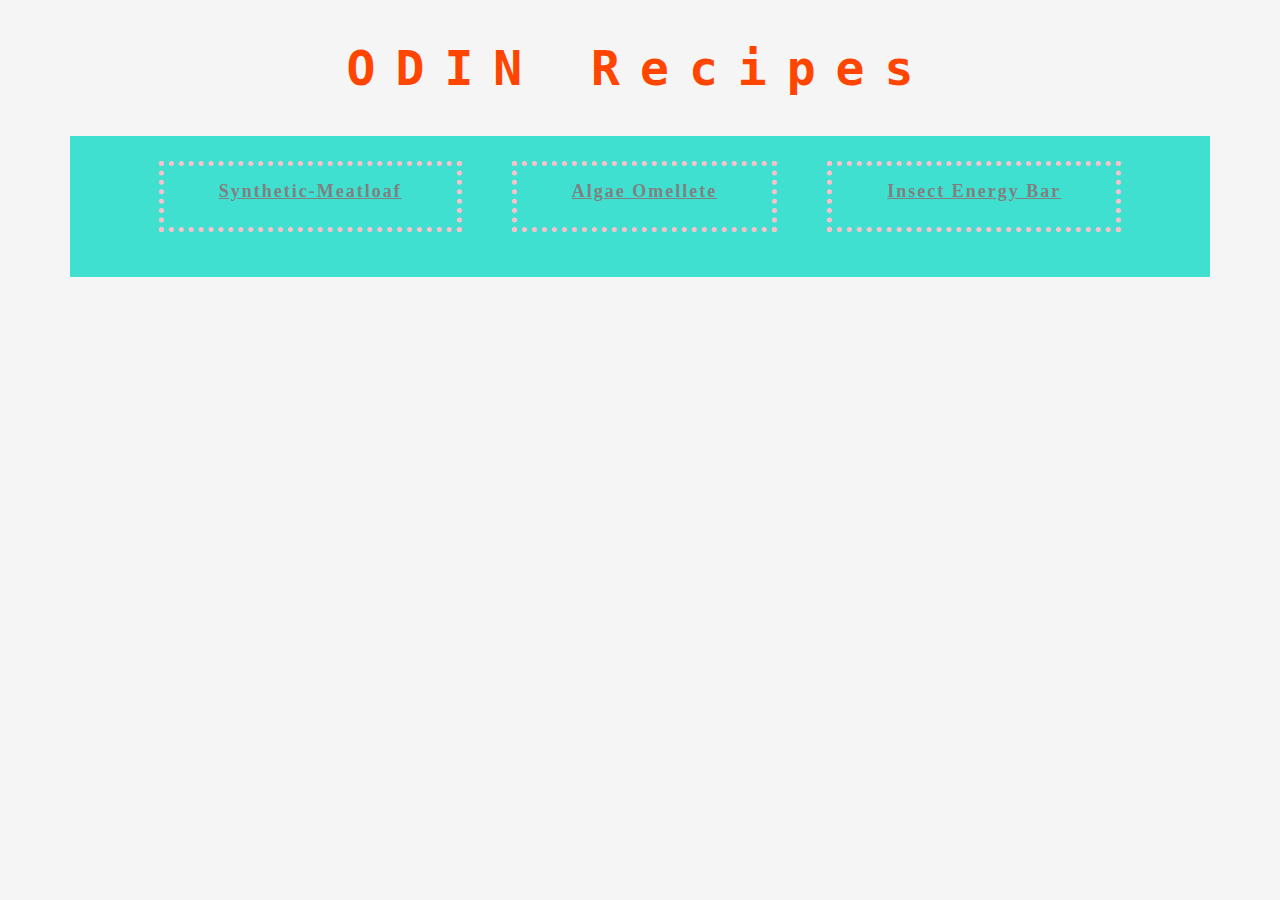
<file: index.html>
<!DOCTYPE html>
<html lang="en">
<head>
    <link rel="stylesheet" href="styles.css">
    <meta charset="UTF-8">
    <title>Post-apocalyptic recipes</title>   
</head>
    <body>
        <div class="h1">
            <h1>ODIN Recipes</h1>
        </div>  
            <div class="container">
                <ul>
                    <div class="item"><li><a href="recipes/meatloaf.html">Synthetic-Meatloaf</a></li></div>
                    <div class="item"><li><a href="recipes/omellete.html">Algae Omellete</a></li></div>
                    <div class="item"><li><a href="recipes/energy_bar.html">Insect Energy Bar</a></li></div>
                </ul>    
        </div>       
    </body>
</html>
</file>
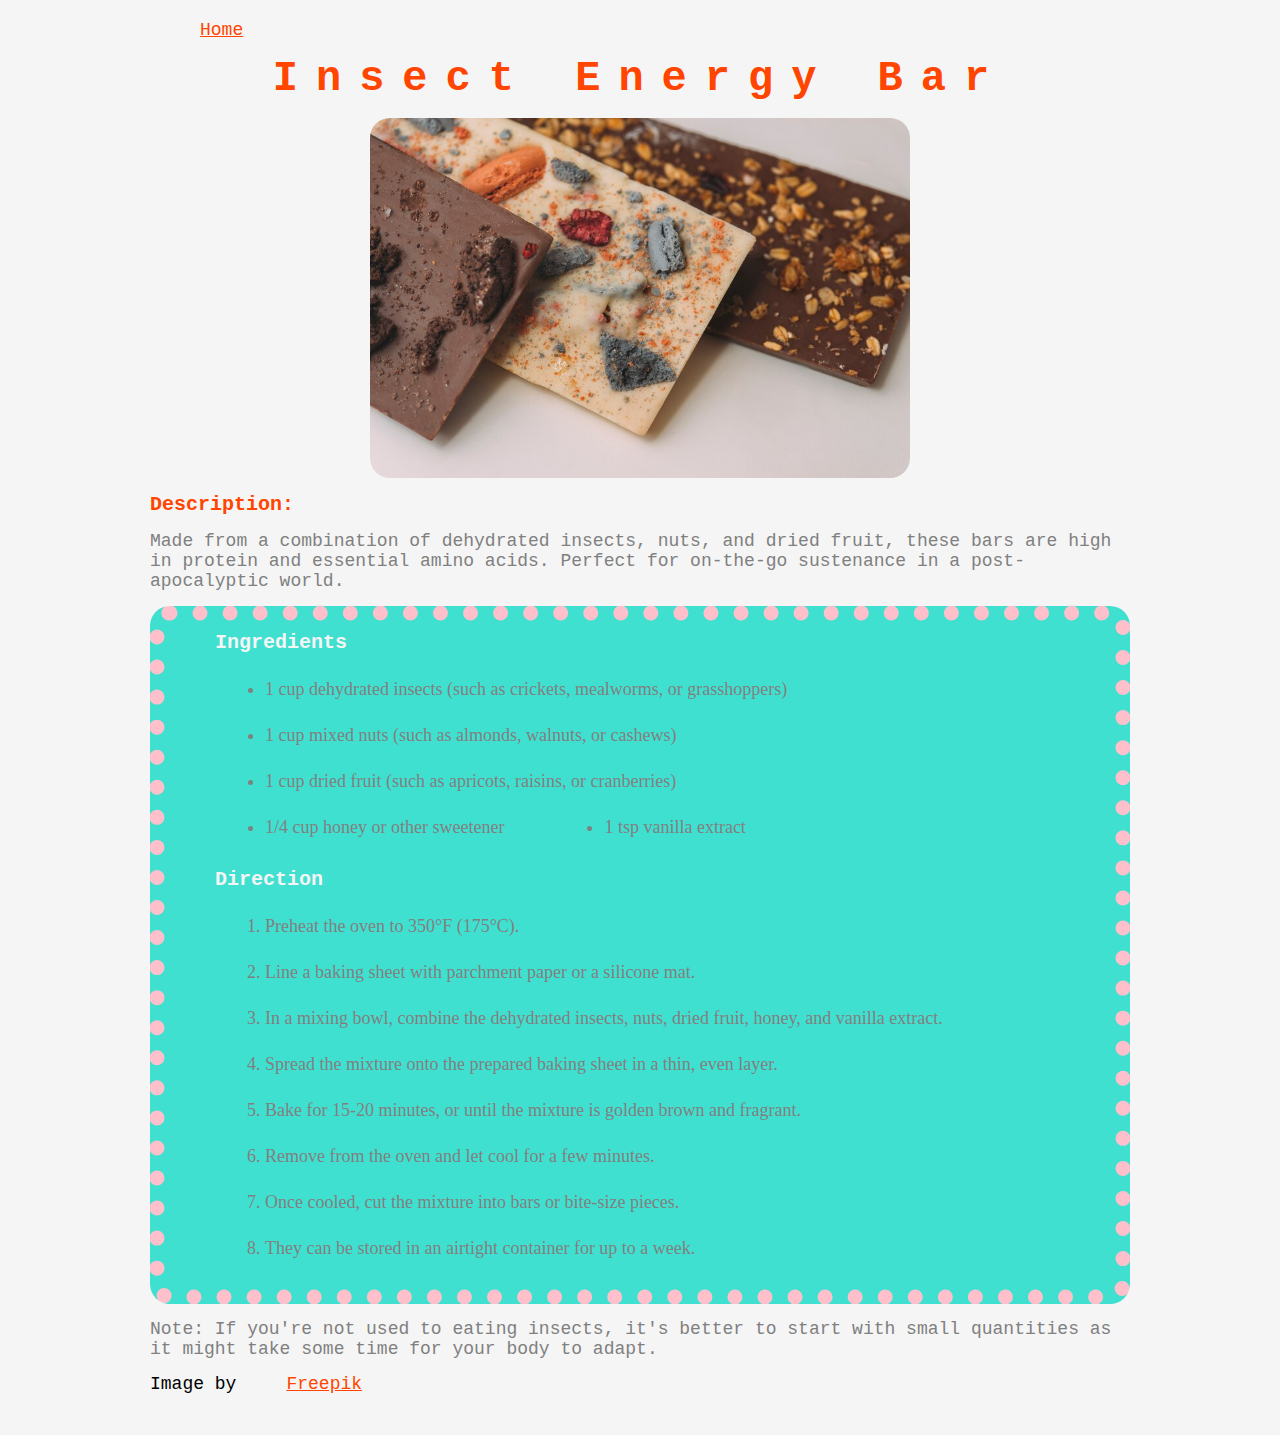
<file: recipes/energy_bar.html>
<!DOCTYPE html>
<html lang="en">
<head>
    <link rel="stylesheet" href="styles.css">
    <meta charset="UTF-8">
    <meta http-equiv="X-UA-Compatible" content="IE=edge">
    <meta name="viewport" content="width=device-width, initial-scale=1.0">
    <title>Document</title>
</head>
<body>
    <header>
        <a href="../index.html">Home</a>
    </header>
        <h1>Insect Energy Bar</h1>
        <img src="images/energy_bar.jpg" alt="energy_bar" class="center">
        <h2>Description:</h2>
        <p>Made from a combination of dehydrated insects, nuts, and dried fruit, these bars are high in protein and essential amino acids. Perfect for on-the-go sustenance in a post-apocalyptic world.</p>
        <div class="container">
            <h3>Ingredients</h3>
            <ul>
                <li>1 cup dehydrated insects (such as crickets, mealworms, or grasshoppers)</li>
                <li>1 cup mixed nuts (such as almonds, walnuts, or cashews)</li>
                <li>1 cup dried fruit (such as apricots, raisins, or cranberries)</li>
                <li>1/4 cup honey or other sweetener</li>
                <li>1 tsp vanilla extract</li>
            </ul>
            <h3>Direction</h3>
            <ol>
                <li>Preheat the oven to 350°F (175°C).</li>
                <li>Line a baking sheet with parchment paper or a silicone mat.</li>
                <li>In a mixing bowl, combine the dehydrated insects, nuts, dried fruit, honey, and vanilla extract.</li>
                <li>Spread the mixture onto the prepared baking sheet in a thin, even layer.</li>
                <li>Bake for 15-20 minutes, or until the mixture is golden brown and fragrant.</li>
                <li>Remove from the oven and let cool for a few minutes.</li>
                <li>Once cooled, cut the mixture into bars or bite-size pieces.</li>
                <li>They can be stored in an airtight container for up to a week.</li>
            </ol>
        </div>
        <p>Note: If you're not used to eating insects, it's better to start with small quantities as it might take some time for your body to adapt.</p>
    <footer>Image by<a href="https://www.freepik.com/free-photo/delicious-chocolate-bars_2146590.htm#page=23&query=objects%20chocolate&position=11&from_view=keyword">Freepik</a></footer>
</body>
</html>
</file>
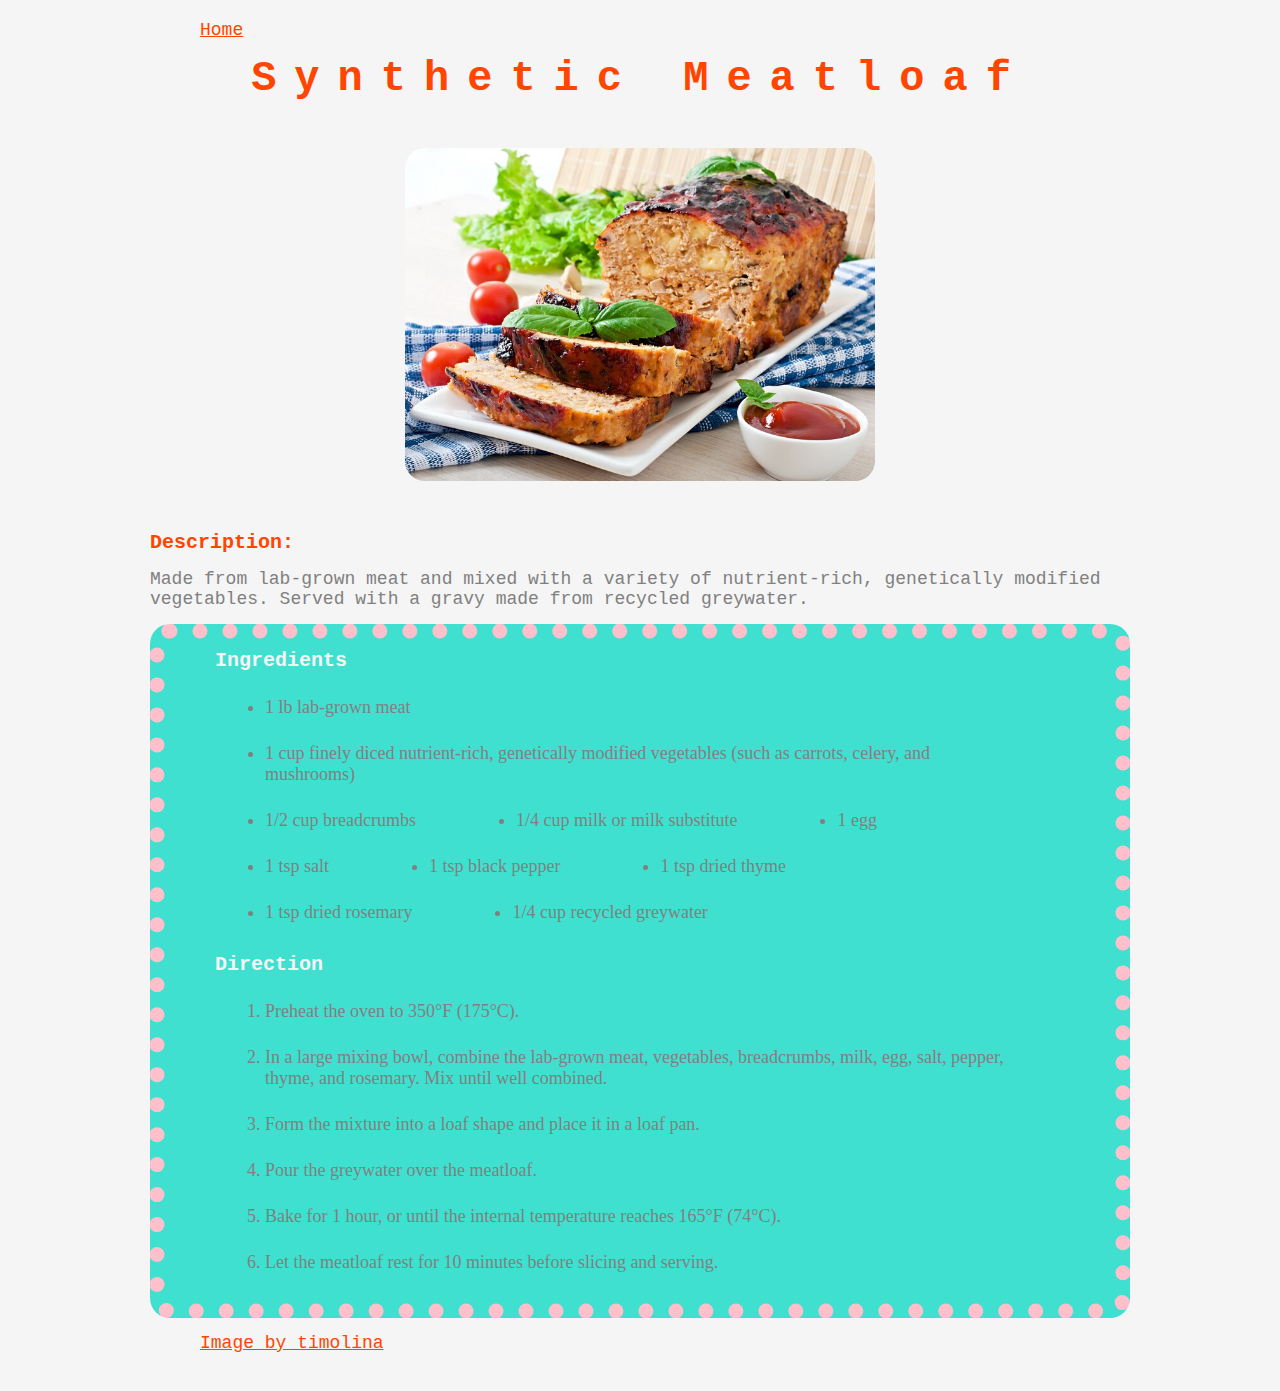
<file: recipes/meatloaf.html>
<!DOCTYPE html>
<html lang="en">
<head>
    <link rel="stylesheet" href="styles.css">
    <meta charset="UTF-8">
    <meta http-equiv="X-UA-Compatible" content="IE=edge">
    <meta name="viewport" content="width=device-width, initial-scale=1.0">
    <title>Document</title>
</head>
<body>
    <header>
        <a href="../index.html">Home</a>
    </header>
        <h1>Synthetic Meatloaf</h1>
        <div class="img">
        <img src="images/meatloaf.jpg" alt="meatloaf" class="center">
        </div>
        <h2>Description:</h2>
        <p>Made from lab-grown meat and mixed with a variety of nutrient-rich, genetically modified vegetables. Served with a gravy made from recycled greywater.</p>
        <div class="container">
            <h3>Ingredients</h3>
            <ul>
                <li>1 lb lab-grown meat</li>
                <li>1 cup finely diced nutrient-rich, genetically modified vegetables (such as carrots, celery, and mushrooms)</li>
                <li>1/2 cup breadcrumbs</li>
                <li>1/4 cup milk or milk substitute</li>
                <li>1 egg</li>
                <li>1 tsp salt</li>
                <li>1 tsp black pepper</li>
                <li>1 tsp dried thyme</li>
                <li>1 tsp dried rosemary</li>
                <li>1/4 cup recycled greywater </li>
            </ul>
            <h3>Direction</h3>
            <ol>
                <li>Preheat the oven to 350°F (175°C).</li>
                <li>In a large mixing bowl, combine the lab-grown meat, vegetables, breadcrumbs, milk, egg, salt, pepper, thyme, and rosemary. Mix until well combined.</li>
                <li>Form the mixture into a loaf shape and place it in a loaf pan.</li>
                <li>Pour the greywater over the meatloaf.</li>
                <li>Bake for 1 hour, or until the internal temperature reaches 165°F (74°C).</li>
                <li>Let the meatloaf rest for 10 minutes before slicing and serving.</li>
            </ol>
        </div>
    <footer><a href="https://www.freepik.com/free-photo/homemade-ground-meatloaf-with-ketchup-basil_7337236.htm#query=synthetic%20meatloaf&position=3&from_view=search&track=ais">Image by timolina</a></footer>
</body>
</html>
</file>
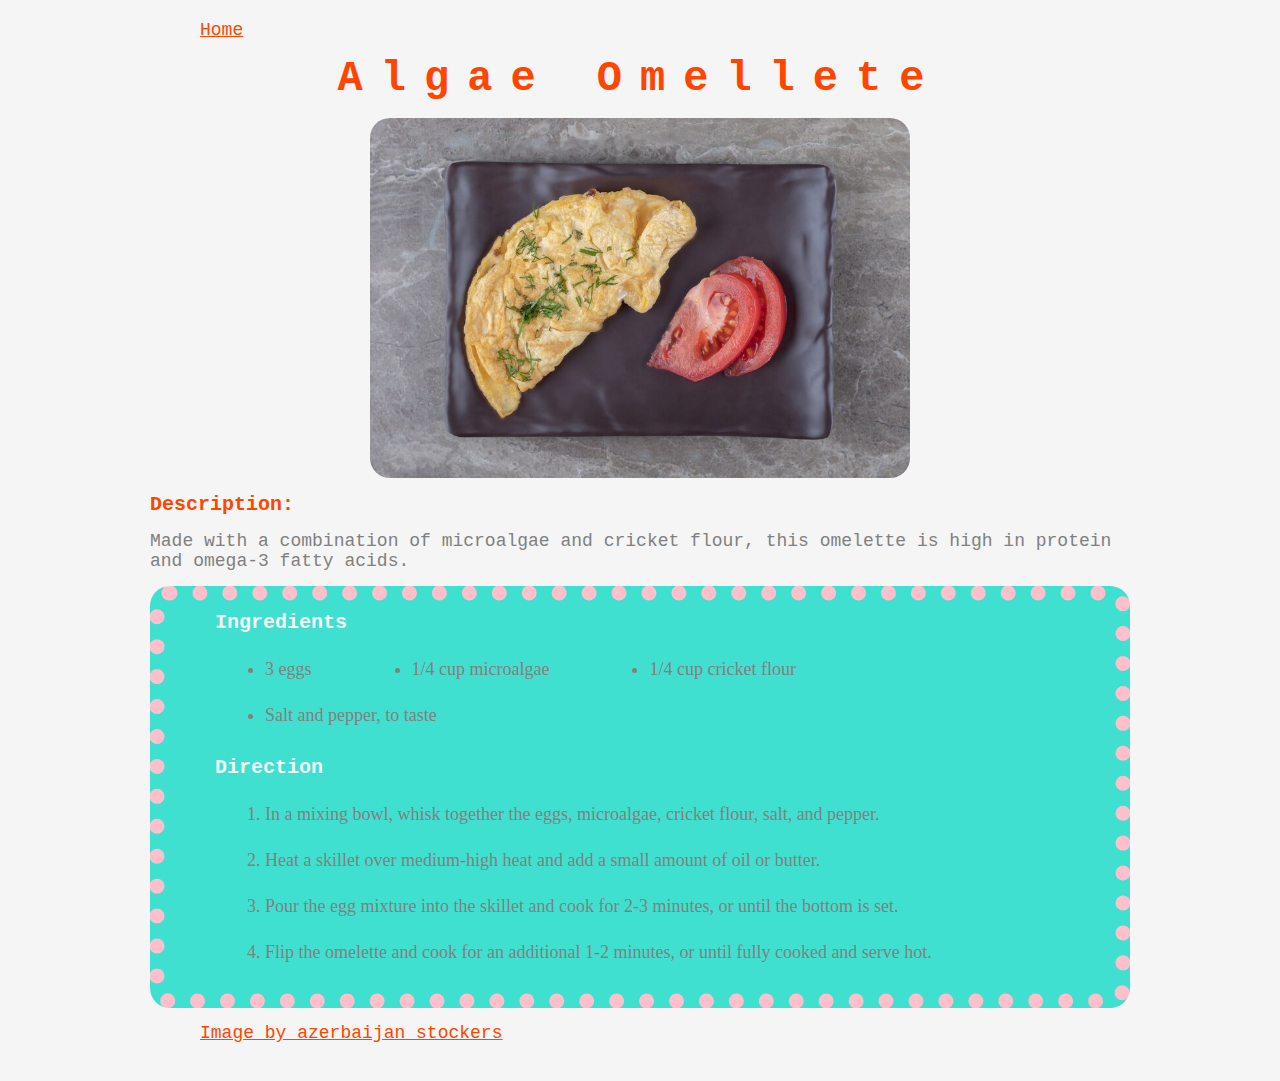
<file: recipes/omellete.html>
<!DOCTYPE html>
<html lang="en">
<head>
    <link rel="stylesheet" href="styles.css">
    <meta charset="UTF-8">
    <meta http-equiv="X-UA-Compatible" content="IE=edge">
    <meta name="viewport" content="width=device-width, initial-scale=1.0">
    <title>Document</title>
</head>
<body>
    <header>
        <a href="../index.html">Home</a>
    </header>
        <h1>Algae Omellete</h1>
        <img src="images/omellete.jpg" alt="omelette" class="center">  
        <h2>Description:</h2>
        <p>Made with a combination of microalgae and cricket flour, this omelette is high in protein and omega-3 fatty acids.</p>
        <div class="container">
            <h3>Ingredients</h3>
            <ul>
                <li>3 eggs</li>
                <li>1/4 cup microalgae</li>
                <li>1/4 cup cricket flour</li>
                <li>Salt and pepper, to taste</li>
            </ul>
            <h3>Direction</h3>
            <ol>
                <li>In a mixing bowl, whisk together the eggs, microalgae, cricket flour, salt, and pepper.</li>
                <li>Heat a skillet over medium-high heat and add a small amount of oil or butter.</li>
                <li>Pour the egg mixture into the skillet and cook for 2-3 minutes, or until the bottom is set.</li>
                <li>Flip the omelette and cook for an additional 1-2 minutes, or until fully cooked and serve hot.</li>
            </ol>
        </div>  
    <footer><a href="https://www.freepik.com/free-photo/homemade-tasty-omelette-with-tomato-dark-plate_16027966.htm#query=omelette&from_query=omellete&position=5&from_view=search&track=sph">Image by azerbaijan_stockers</a></footer>
</body>
</html>
</file>
<file: styles.css>
* {
    margin: 5px 20px 15px 20px;
    padding: 5px;
    box-sizing: border-box;
    gap: 10px;
}
.container {
    background-color: turquoise;
    padding: 10px 0;
    height: auto;
    display: flex;
    justify-content: center;
    width: auto;
}
.item {
    border: 5px solid pink;
    border-style:dotted;
    width: auto;
    display: flex;
    justify-content: left; 
}
body {
    background-color: whitesmoke;
    font-size: 22px;
    text-align: left;
    font-weight: bold;
    font-family: monospace;
    letter-spacing: normal;
}
h1 {
    color: orangered;
    font-size: 48px;
    text-align: center;
    letter-spacing: 20px;
}
ul {
    color: turquoise;
    font-size: 18px;
    display: flex;
    flex-wrap: wrap;
    font-family: Cambria, Cochin, Georgia, Times, 'Times New Roman', serif;
    letter-spacing: 2px;
}
li {
    text-align: center;
  }
a {
    color: gray;
}
img {
    height: auto;
    width: 500px;
  }
</file>
<file: recipes/styles.css>
* {
    margin: 10px 50px 15px 50px;
    padding: 0px;
    box-sizing: border-box;
    border-radius: 20px;
}
.container {
    background-color: turquoise;
    height: auto;
    justify-content: left;
    border: 15px solid pink;
    border-style:dotted;
}
/*.item {
    border: 5px solid pink;
    border-style:dotted;
    width: auto;
    display: flex;
    justify-content: left; 
}*/
body {
    background-color: whitesmoke;
    font-size: 18px;
    text-align: left;
    font-family: monospace;
}
h1 {
    color: orangered;
    font-size: 42px;
    text-align: center;
    letter-spacing: 18px;
}
h2 {
    color: orangered;
    font-size: 20px;
    text-align: left;
}
h3 {
    color: whitesmoke;
    font-size: 20px;
    text-align: left;
    justify-content: left;
}
ul {
    color: gray;
    font-size: 18px;
    display: flex;
    flex-wrap: wrap;
    font-family: Cambria, Cochin, Georgia, Times, 'Times New Roman', serif;
}
ol {
    color: gray;
    font-size: 18px;
    display: flex;
    flex-wrap: wrap;
    font-family: Cambria, Cochin, Georgia, Times, 'Times New Roman', serif;
}
p {
    text-align: left;
    color: gray;
}
li {
    text-align: left;
  }
a {
    color: orangered;
}
.img {
    height: auto;
    width: auto;
    display: flex;
    justify-content: center;
    align-items: center;
    padding: 20px;
  }
  .center {
  display: block;
  margin-left: auto;
  margin-right: auto;
  width: 50%;
}
</file>
